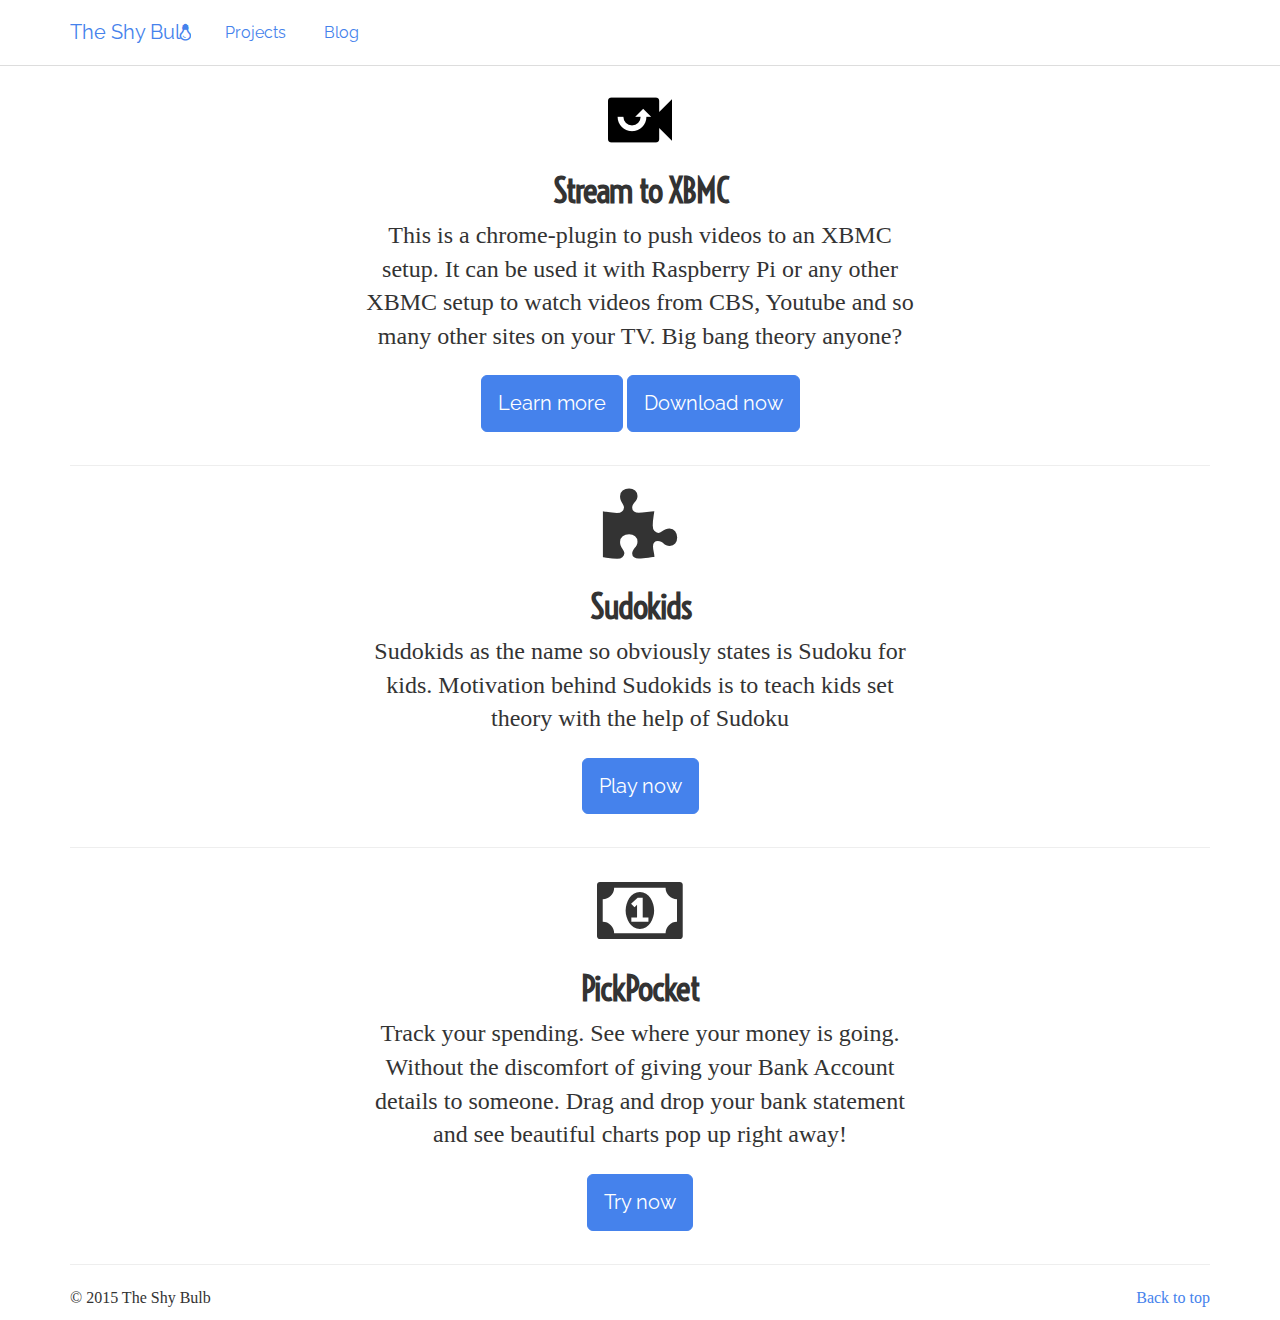
<file: index.html>
<!DOCTYPE html>
<html lang="en">
  <head>
    <meta charset="utf-8">
    <meta http-equiv="X-UA-Compatible" content="IE=edge">
    <meta name="viewport" content="width=device-width, initial-scale=1">
    <meta name="description" content="">
    <meta name="author" content="">
    <link rel="icon" href="../../favicon.ico">

    <title>The Shy Bulb</title>

    <!-- Bootstrap core CSS -->
    <link href="dist/css/bootstrap.min.css" rel="stylesheet">
    <link rel="stylesheet" href="http://maxcdn.bootstrapcdn.com/font-awesome/4.3.0/css/font-awesome.min.css">
    <link href='http://fonts.googleapis.com/css?family=Voltaire' rel='stylesheet' type='text/css'>
    <link href='http://fonts.googleapis.com/css?family=Lora:700,400italic' rel='stylesheet' type='text/css'>

    <!-- HTML5 shim and Respond.js for IE8 support of HTML5 elements and media queries -->
    <!--[if lt IE 9]>
      <script src="https://oss.maxcdn.com/html5shiv/3.7.2/html5shiv.min.js"></script>
      <script src="https://oss.maxcdn.com/respond/1.4.2/respond.min.js"></script>
    <![endif]-->

    <!-- Custom styles for this template -->
    <link href="style/styleextend.css" rel="stylesheet">
  </head>
<!-- NAVBAR
================================================== -->
  <body>
    <nav class="navbar navbar-default navbar-static-top">
      <div class="container">
        <div class="navbar-header">
          <button type="button" class="navbar-toggle collapsed" data-toggle="collapse" data-target="#bs-example-navbar-collapse-1">
            <span class="sr-only">Toggle navigation</span>
            <span class="icon-bar"></span>
            <span class="icon-bar"></span>
            <span class="icon-bar"></span>
          </button>
          <div class="navbar-brand"><a href="index.html">The Shy Bul<i class="fa fa-lightbulb-o fa-rotate-180" style="color:#4582ec"></i></a></div>
        </div>
        <div class="collapse navbar-collapse" id="bs-example-navbar-collapse-1">
        <ul class="nav navbar-nav">
            <li><a href="index.html">Projects</a></li>
            <li><a href="blog.html">Blog</a></li>
        </ul>
        </div>
      </div>
    </nav>

    <div class="container">
      <div class="row">
        <div class="col-md-3 hidden-xs hidden-sm"></div>
        <div class="col-md-6 text-center">
          <img src="assets/switch28.png" class="hidden-xs"></img><h2 class="featurette-heading">Stream to XBMC</h2>
          <p class="lead">This is a chrome-plugin to push videos to an XBMC setup. It can be used it with Raspberry Pi or any other XBMC setup to watch videos from CBS, Youtube and so many other sites on your TV. Big bang theory anyone?</p>
          <p>
            <a class="btn btn-lg btn-primary" href="streamtoxbmc.html" role="button">Learn more</a>
            <a class="btn btn-lg btn-primary" href="https://chrome.google.com/webstore/detail/stream-to-xbmc/acjnpiepgaicjaeiphocgkekciflonfi" role="button">Download now</a></p>
        </div>
        <div class="col-md-3"></div>
      </div>

      <hr>

      <div class="row">
        <div class="col-md-3"></div>
        <div class="col-md-6 text-center">
          <i class="fa fa-puzzle-piece fa-5x hidden-xs"></i><h2 class="featurette-heading">Sudokids</h2>
          <p class="lead">Sudokids as the name so obviously states is Sudoku for kids. Motivation behind Sudokids is to teach kids set theory with the help of Sudoku</p>
          <p><a class="btn btn-lg btn-primary" href="http://mahadevansrinivasan.github.io/sudokids/" role="button">Play now</a></p>
        </div>
        <div class="col-md-3"></div>
      </div>

      <hr>

      <div class="row">
        <div class="col-md-3"></div>
        <div class="col-md-6 text-center">
          <i class="fa fa-money fa-5x hidden-xs"></i><h2 class="featurette-heading">PickPocket</h2>
          <p class="lead">Track your spending. See where your money is going. Without the discomfort of giving your Bank Account details to someone. Drag and drop your bank statement and see beautiful charts pop up right away!</p>
          <p><a class="btn btn-lg btn-primary" href="pickpocket.html" role="button">Try now</a></p>
        </div>
        <div class="col-md-3"></div>
      </div>

      <hr>



      <!-- FOOTER -->
      <footer>
        <p class="pull-right"><a href="#">Back to top</a></p>
        <p>&copy; 2015 The Shy Bulb</p>
      </footer>

    </div><!-- /.container -->


    <!-- Bootstrap core JavaScript
    ================================================== -->
    <!-- Placed at the end of the document so the pages load faster -->
    <script src="https://ajax.googleapis.com/ajax/libs/jquery/1.11.1/jquery.min.js"></script>
    <script src="dist/js/bootstrap.min.js"></script>
    <script>
  (function(i,s,o,g,r,a,m){i['GoogleAnalyticsObject']=r;i[r]=i[r]||function(){
  (i[r].q=i[r].q||[]).push(arguments)},i[r].l=1*new Date();a=s.createElement(o),
  m=s.getElementsByTagName(o)[0];a.async=1;a.src=g;m.parentNode.insertBefore(a,m)
  })(window,document,'script','//www.google-analytics.com/analytics.js','ga');

  ga('create', 'UA-61562983-1', 'auto');
  ga('send', 'pageview');

</script>
  </body>
</html>
</file>
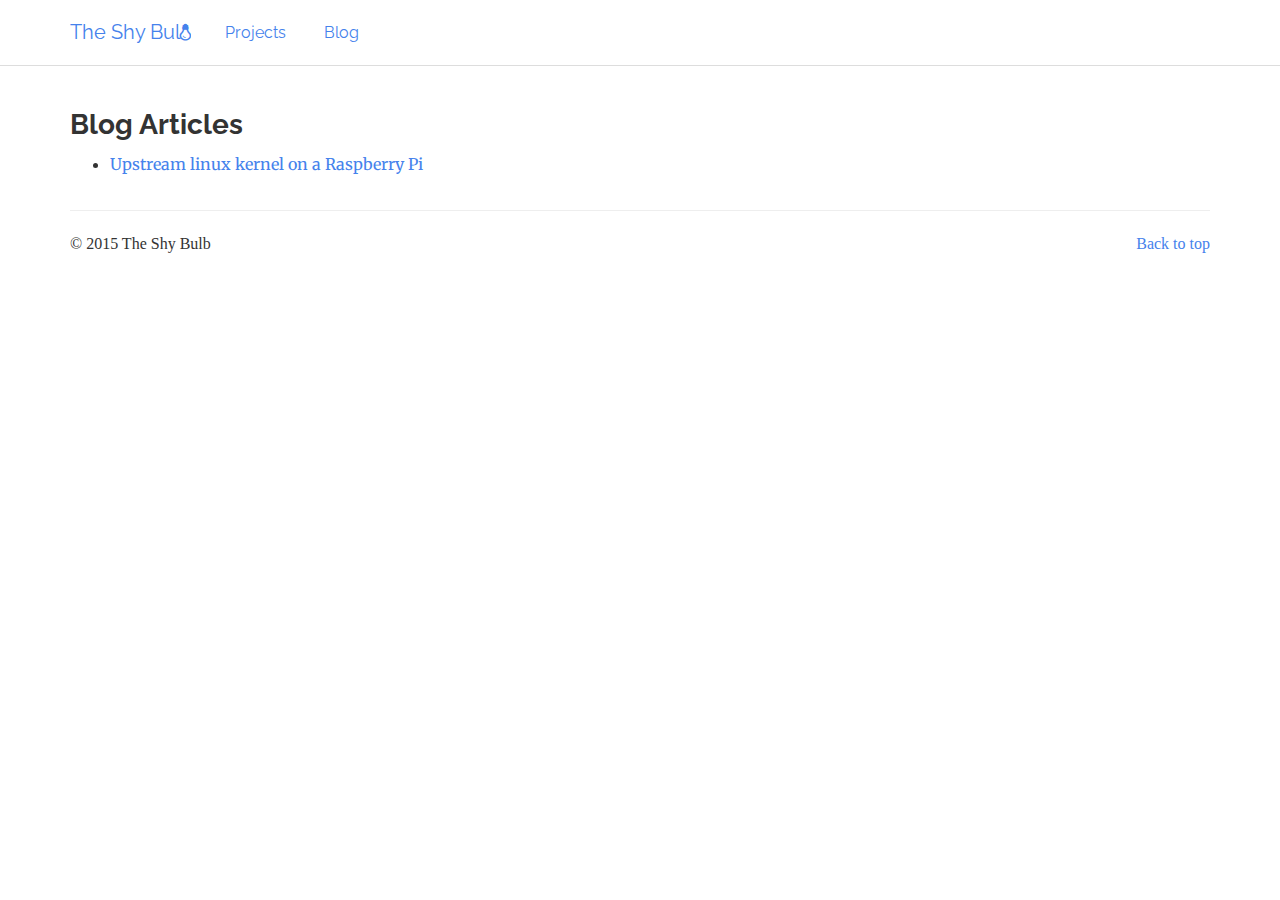
<file: blog.html>
<!DOCTYPE html>
<html lang="en">
  <head>
    <meta charset="utf-8">
    <meta http-equiv="X-UA-Compatible" content="IE=edge">
    <meta name="viewport" content="width=device-width, initial-scale=1">
    <meta name="description" content="">
    <meta name="author" content="">
    <link rel="icon" href="../../favicon.ico">

    <title>The Shy Bulb</title>

    <!-- Bootstrap core CSS -->
    <link href="dist/css/bootstrap.min.css" rel="stylesheet">
    <link rel="stylesheet" href="http://maxcdn.bootstrapcdn.com/font-awesome/4.3.0/css/font-awesome.min.css">
    <link href='http://fonts.googleapis.com/css?family=Voltaire' rel='stylesheet' type='text/css'>
    <link href='http://fonts.googleapis.com/css?family=Lora:400,400italic' rel='stylesheet' type='text/css'>
    <link href='http://fonts.googleapis.com/css?family=Merriweather:400' rel='stylesheet' type='text/css'>

    <!-- HTML5 shim and Respond.js for IE8 support of HTML5 elements and media queries -->
    <!--[if lt IE 9]>
      <script src="https://oss.maxcdn.com/html5shiv/3.7.2/html5shiv.min.js"></script>
      <script src="https://oss.maxcdn.com/respond/1.4.2/respond.min.js"></script>
    <![endif]-->

    <!-- Custom styles for this template -->
    <link href="style/styleextend.css" rel="stylesheet">
  </head>
<!-- NAVBAR
================================================== -->
  <body>
    <nav class="navbar navbar-default navbar-static-top">
      <div class="container">
        <div class="navbar-header">
          <button type="button" class="navbar-toggle collapsed" data-toggle="collapse" data-target="#bs-example-navbar-collapse-1">
            <span class="sr-only">Toggle navigation</span>
            <span class="icon-bar"></span>
            <span class="icon-bar"></span>
            <span class="icon-bar"></span>
          </button>
          <div class="navbar-brand"><a href="index.html">The Shy Bul<i class="fa fa-lightbulb-o fa-rotate-180" style="color:#4582ec"></i></a></div>
        </div>
        <div class="collapse navbar-collapse" id="bs-example-navbar-collapse-1">
        <ul class="nav navbar-nav">
            <li><a href="index.html">Projects</a></li>
            <li><a href="blog.html">Blog</a></li>
        </ul>
        </div>
      </div>
    </nav>

    <div class="container">
      <div class="row">
      <div class="col-md-5">
        <h3>Blog Articles</h3>
      </div>
    </div>
      <div class="row">
      <div class="col-md-9">
        <div class="text">
          <ul>
            <li><a href="blog/upstream-kernel-raspberry-pi.html">Upstream linux kernel on a Raspberry Pi</a></li>
          </ul>
        </div>
    </div>
  </div>
      <hr>



      <!-- FOOTER -->
      <footer>
        <p class="pull-right"><a href="#">Back to top</a></p>
        <p>&copy; 2015 The Shy Bulb</p>
      </footer>

    </div><!-- /.container -->


    <!-- Bootstrap core JavaScript
    ================================================== -->
    <!-- Placed at the end of the document so the pages load faster -->
    <script src="https://ajax.googleapis.com/ajax/libs/jquery/1.11.1/jquery.min.js"></script>
    <script src="dist/js/bootstrap.min.js"></script>
    <script>
  (function(i,s,o,g,r,a,m){i['GoogleAnalyticsObject']=r;i[r]=i[r]||function(){
  (i[r].q=i[r].q||[]).push(arguments)},i[r].l=1*new Date();a=s.createElement(o),
  m=s.getElementsByTagName(o)[0];a.async=1;a.src=g;m.parentNode.insertBefore(a,m)
  })(window,document,'script','//www.google-analytics.com/analytics.js','ga');

  ga('create', 'UA-61562983-1', 'auto');
  ga('send', 'pageview');

</script>
  </body>
</html>
</file>
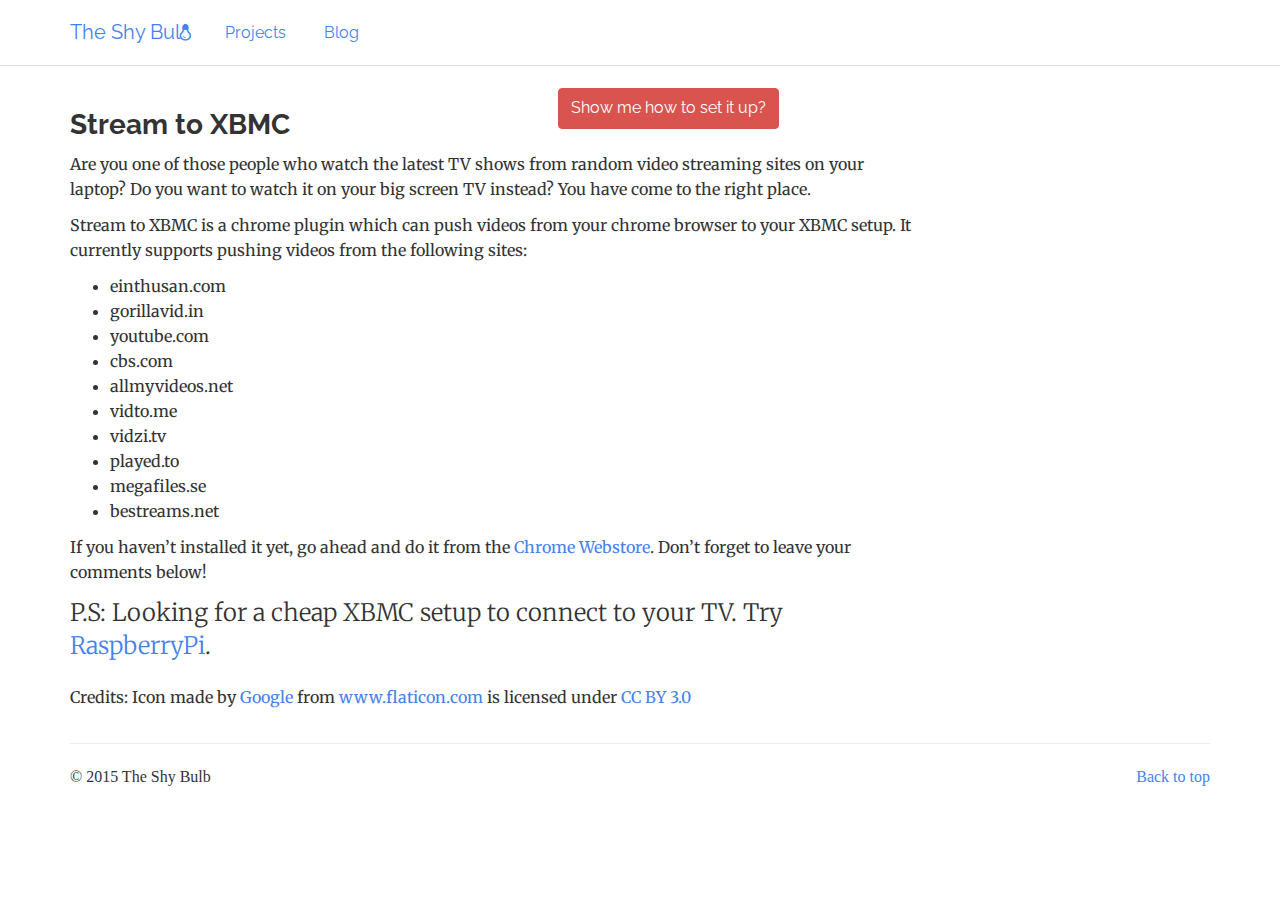
<file: streamtoxbmc.html>
<!DOCTYPE html>
<html lang="en">
  <head>
    <meta charset="utf-8">
    <meta http-equiv="X-UA-Compatible" content="IE=edge">
    <meta name="viewport" content="width=device-width, initial-scale=1">
    <meta name="description" content="">
    <meta name="author" content="">
    <link rel="icon" href="../../favicon.ico">

    <title>The Shy Bulb</title>

    <!-- Bootstrap core CSS -->
    <link href="dist/css/bootstrap.min.css" rel="stylesheet">
    <link rel="stylesheet" href="http://maxcdn.bootstrapcdn.com/font-awesome/4.3.0/css/font-awesome.min.css">
    <link href='http://fonts.googleapis.com/css?family=Voltaire' rel='stylesheet' type='text/css'>
    <link href='http://fonts.googleapis.com/css?family=Lora:400,400italic' rel='stylesheet' type='text/css'>
    <link href='http://fonts.googleapis.com/css?family=Merriweather:400' rel='stylesheet' type='text/css'>

    <!-- HTML5 shim and Respond.js for IE8 support of HTML5 elements and media queries -->
    <!--[if lt IE 9]>
      <script src="https://oss.maxcdn.com/html5shiv/3.7.2/html5shiv.min.js"></script>
      <script src="https://oss.maxcdn.com/respond/1.4.2/respond.min.js"></script>
    <![endif]-->

    <!-- Custom styles for this template -->
    <link href="style/styleextend.css" rel="stylesheet">
  </head>
<!-- NAVBAR
================================================== -->
  <body>
    <nav class="navbar navbar-default navbar-static-top">
      <div class="container">
        <div class="navbar-header">
          <button type="button" class="navbar-toggle collapsed" data-toggle="collapse" data-target="#bs-example-navbar-collapse-1">
            <span class="sr-only">Toggle navigation</span>
            <span class="icon-bar"></span>
            <span class="icon-bar"></span>
            <span class="icon-bar"></span>
          </button>
          <div class="navbar-brand"><a href="index.html">The Shy Bul<i class="fa fa-lightbulb-o fa-rotate-180" style="color:#4582ec"></i></a></div>
        </div>
        <div class="collapse navbar-collapse" id="bs-example-navbar-collapse-1">
        <ul class="nav navbar-nav">
            <li><a href="index.html">Projects</a></li>
            <li><a href="blog.html">Blog</a></li>
        </ul>
        </div>
      </div>
    </nav>

    <div class="container">
      <div class="row">
      <div class="col-md-5">
        <h3>Stream to XBMC</h3>
      </div>
      <div class="col-md-4">
        <a class="btn btn-danger" href="streamtoxbmcfaq.html" role="button">Show me how to set it up?</a>
      </div>
    </div>
      <div class="row">
      <div class="col-md-9">
        <div class="text">
        <p>Are you one of those people who watch the latest TV shows from random video streaming sites on your laptop? Do you want to watch it on your big screen TV instead? You have come to the right place.</p>
          <p>Stream to XBMC is a chrome plugin which can push videos from your chrome browser to your XBMC setup. It currently supports pushing videos from the following sites:</p>
          <ul>
            <li>einthusan.com</li>
            <li>gorillavid.in</li>
            <li>youtube.com</li>
            <li>cbs.com</li>
            <li>allmyvideos.net</li>
            <li>vidto.me</li>
            <li>vidzi.tv</li>
            <li>played.to</li>
            <li>megafiles.se</li>
            <li>bestreams.net</li>
          </ul>
          <p>If you haven&rsquo;t installed it yet, go ahead and do it from the <a href="https://chrome.google.com/webstore/detail/stream-to-xbmc/acjnpiepgaicjaeiphocgkekciflonfi">Chrome Webstore</a>. Don&rsquo;t forget to leave your comments below!<br></p>

          <p class="lead">P.S: Looking for a cheap XBMC setup to connect to your TV. Try <a href="http://www.raspberrypi.org/">RaspberryPi</a>.<br></p>
          <p>Credits: Icon made by <a href="http://www.google.com">Google</a> from <a href="http://www.flaticon.com">www.flaticon.com</a> is licensed under <a href="http://creativecommons.org/licenses/by/3.0/">CC BY 3.0</a><br></p>
        </div>
    </div>
  </div>
      <hr>



      <!-- FOOTER -->
      <footer>
        <p class="pull-right"><a href="#">Back to top</a></p>
        <p>&copy; 2015 The Shy Bulb</p>
      </footer>

    </div><!-- /.container -->


    <!-- Bootstrap core JavaScript
    ================================================== -->
    <!-- Placed at the end of the document so the pages load faster -->
    <script src="https://ajax.googleapis.com/ajax/libs/jquery/1.11.1/jquery.min.js"></script>
    <script src="dist/js/bootstrap.min.js"></script>
    <script>
  (function(i,s,o,g,r,a,m){i['GoogleAnalyticsObject']=r;i[r]=i[r]||function(){
  (i[r].q=i[r].q||[]).push(arguments)},i[r].l=1*new Date();a=s.createElement(o),
  m=s.getElementsByTagName(o)[0];a.async=1;a.src=g;m.parentNode.insertBefore(a,m)
  })(window,document,'script','//www.google-analytics.com/analytics.js','ga');

  ga('create', 'UA-61562983-1', 'auto');
  ga('send', 'pageview');

</script>
  </body>
</html>
</file>
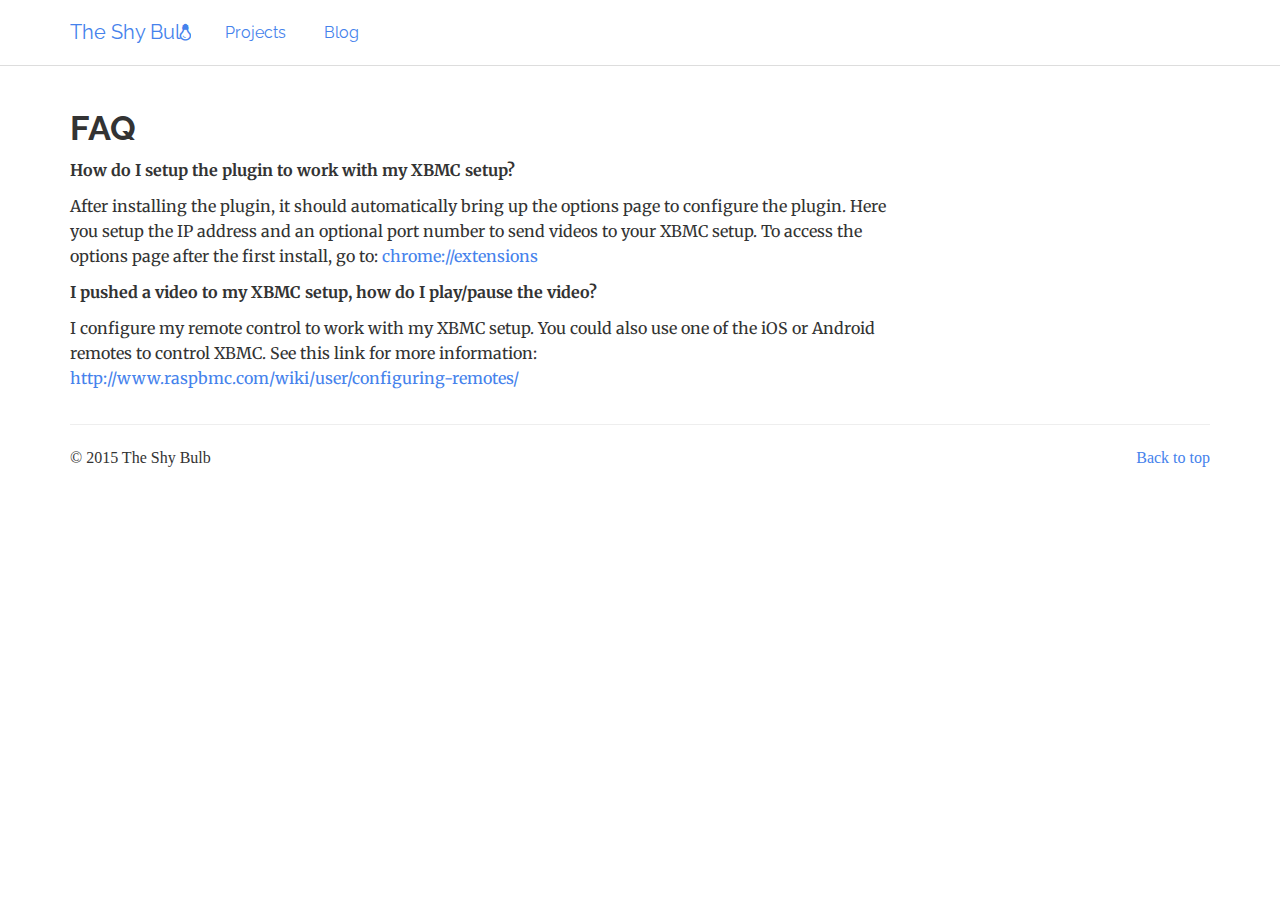
<file: streamtoxbmcfaq.html>
<!DOCTYPE html>
<html lang="en">
  <head>
    <meta charset="utf-8">
    <meta http-equiv="X-UA-Compatible" content="IE=edge">
    <meta name="viewport" content="width=device-width, initial-scale=1">
    <meta name="description" content="">
    <meta name="author" content="">
    <link rel="icon" href="../../favicon.ico">

    <title>The Shy Bulb</title>

    <!-- Bootstrap core CSS -->
    <link href="dist/css/bootstrap.min.css" rel="stylesheet">
    <link rel="stylesheet" href="http://maxcdn.bootstrapcdn.com/font-awesome/4.3.0/css/font-awesome.min.css">
    <link href='http://fonts.googleapis.com/css?family=Voltaire' rel='stylesheet' type='text/css'>
    <link href='http://fonts.googleapis.com/css?family=Lora:400,400italic' rel='stylesheet' type='text/css'>
    <link href='http://fonts.googleapis.com/css?family=Merriweather:400,700' rel='stylesheet' type='text/css'>

    <!-- HTML5 shim and Respond.js for IE8 support of HTML5 elements and media queries -->
    <!--[if lt IE 9]>
      <script src="https://oss.maxcdn.com/html5shiv/3.7.2/html5shiv.min.js"></script>
      <script src="https://oss.maxcdn.com/respond/1.4.2/respond.min.js"></script>
    <![endif]-->

    <!-- Custom styles for this template -->
    <link href="style/styleextend.css" rel="stylesheet">
  </head>
<!-- NAVBAR
================================================== -->
  <body>
    <nav class="navbar navbar-default navbar-static-top">
      <div class="container">
        <div class="navbar-header">
          <button type="button" class="navbar-toggle collapsed" data-toggle="collapse" data-target="#bs-example-navbar-collapse-1">
            <span class="sr-only">Toggle navigation</span>
            <span class="icon-bar"></span>
            <span class="icon-bar"></span>
            <span class="icon-bar"></span>
          </button>
          <div class="navbar-brand"><a href="index.html">The Shy Bul<i class="fa fa-lightbulb-o fa-rotate-180" style="color:#4582ec"></i></a></div>
        </div>
        <div class="collapse navbar-collapse" id="bs-example-navbar-collapse-1">
        <ul class="nav navbar-nav">
            <li><a href="index.html">Projects</a></li>
            <li><a href="blog.html">Blog</a></li>
        </ul>
        </div>
      </div>
    </nav>

    <div class="container">
      <div class="row">
      <div class="col-md-5">
        <h2>FAQ</h2>
      </div>
    </div>
      <div class="row">
      <div class="col-md-9">
        <p class="question">How do I setup the plugin to work with my XBMC setup?</p>
        <div class="text">
          <p>After installing the plugin, it should automatically bring up the options page to configure the plugin. Here you setup the IP address and an optional port number to send videos to your XBMC setup. To access the options page after the first install, go to:
          <a href="chrome://extensions">chrome://extensions</a></p>
        </div>

        <p class="question">I pushed a video to my XBMC setup, how do I play/pause the video?</p>
        <p class="text">
          I configure my remote control to work with my XBMC setup. You could also use one of the iOS or Android remotes to control XBMC. See this link for more information: <a href="http://www.raspbmc.com/wiki/user/configuring-remotes/">http://www.raspbmc.com/wiki/user/configuring-remotes/</a>
        </p>
        </div>
    </div>
      <hr>



      <!-- FOOTER -->
      <footer>
        <p class="pull-right"><a href="#">Back to top</a></p>
        <p>&copy; 2015 The Shy Bulb</p>
      </footer>

    </div><!-- /.container -->


    <!-- Bootstrap core JavaScript
    ================================================== -->
    <!-- Placed at the end of the document so the pages load faster -->
    <script src="https://ajax.googleapis.com/ajax/libs/jquery/1.11.1/jquery.min.js"></script>
    <script src="dist/js/bootstrap.min.js"></script>
    <script>
  (function(i,s,o,g,r,a,m){i['GoogleAnalyticsObject']=r;i[r]=i[r]||function(){
  (i[r].q=i[r].q||[]).push(arguments)},i[r].l=1*new Date();a=s.createElement(o),
  m=s.getElementsByTagName(o)[0];a.async=1;a.src=g;m.parentNode.insertBefore(a,m)
  })(window,document,'script','//www.google-analytics.com/analytics.js','ga');

  ga('create', 'UA-61562983-1', 'auto');
  ga('send', 'pageview');

</script>
  </body>
</html>
</file>
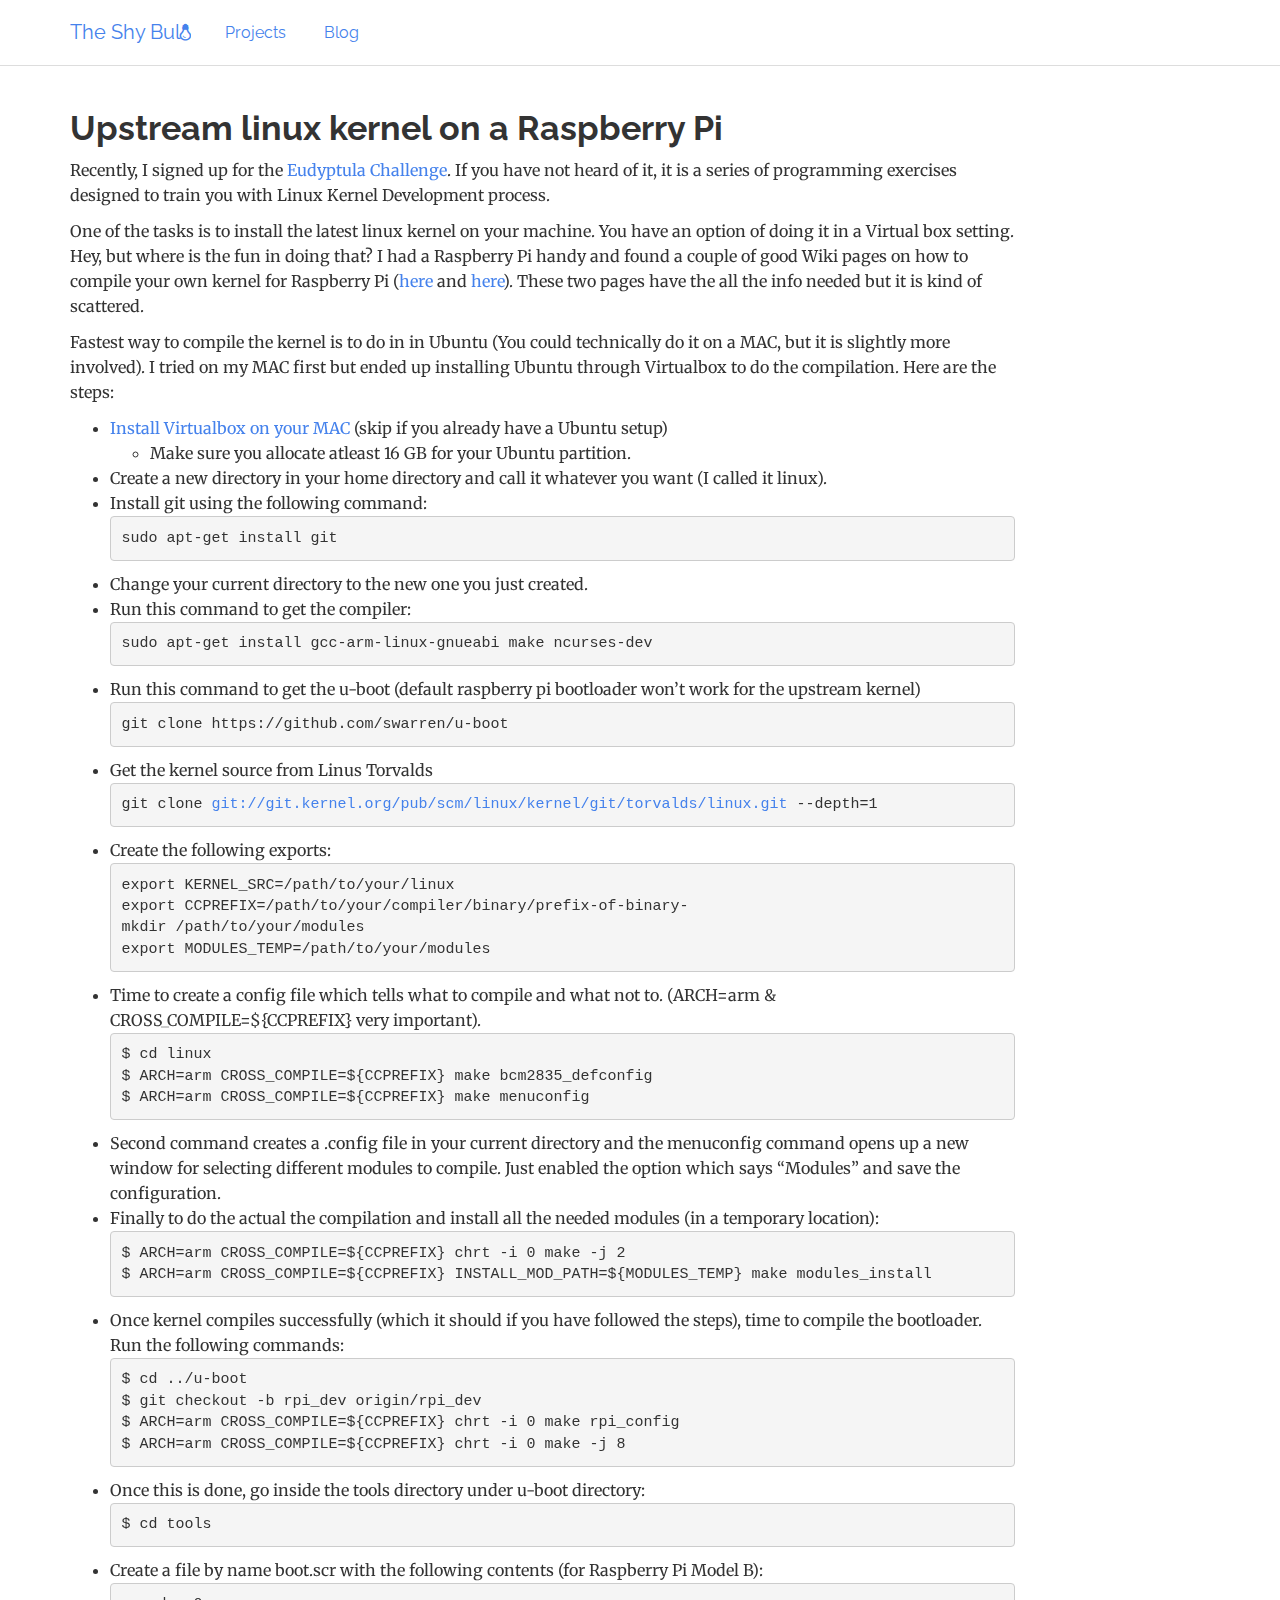
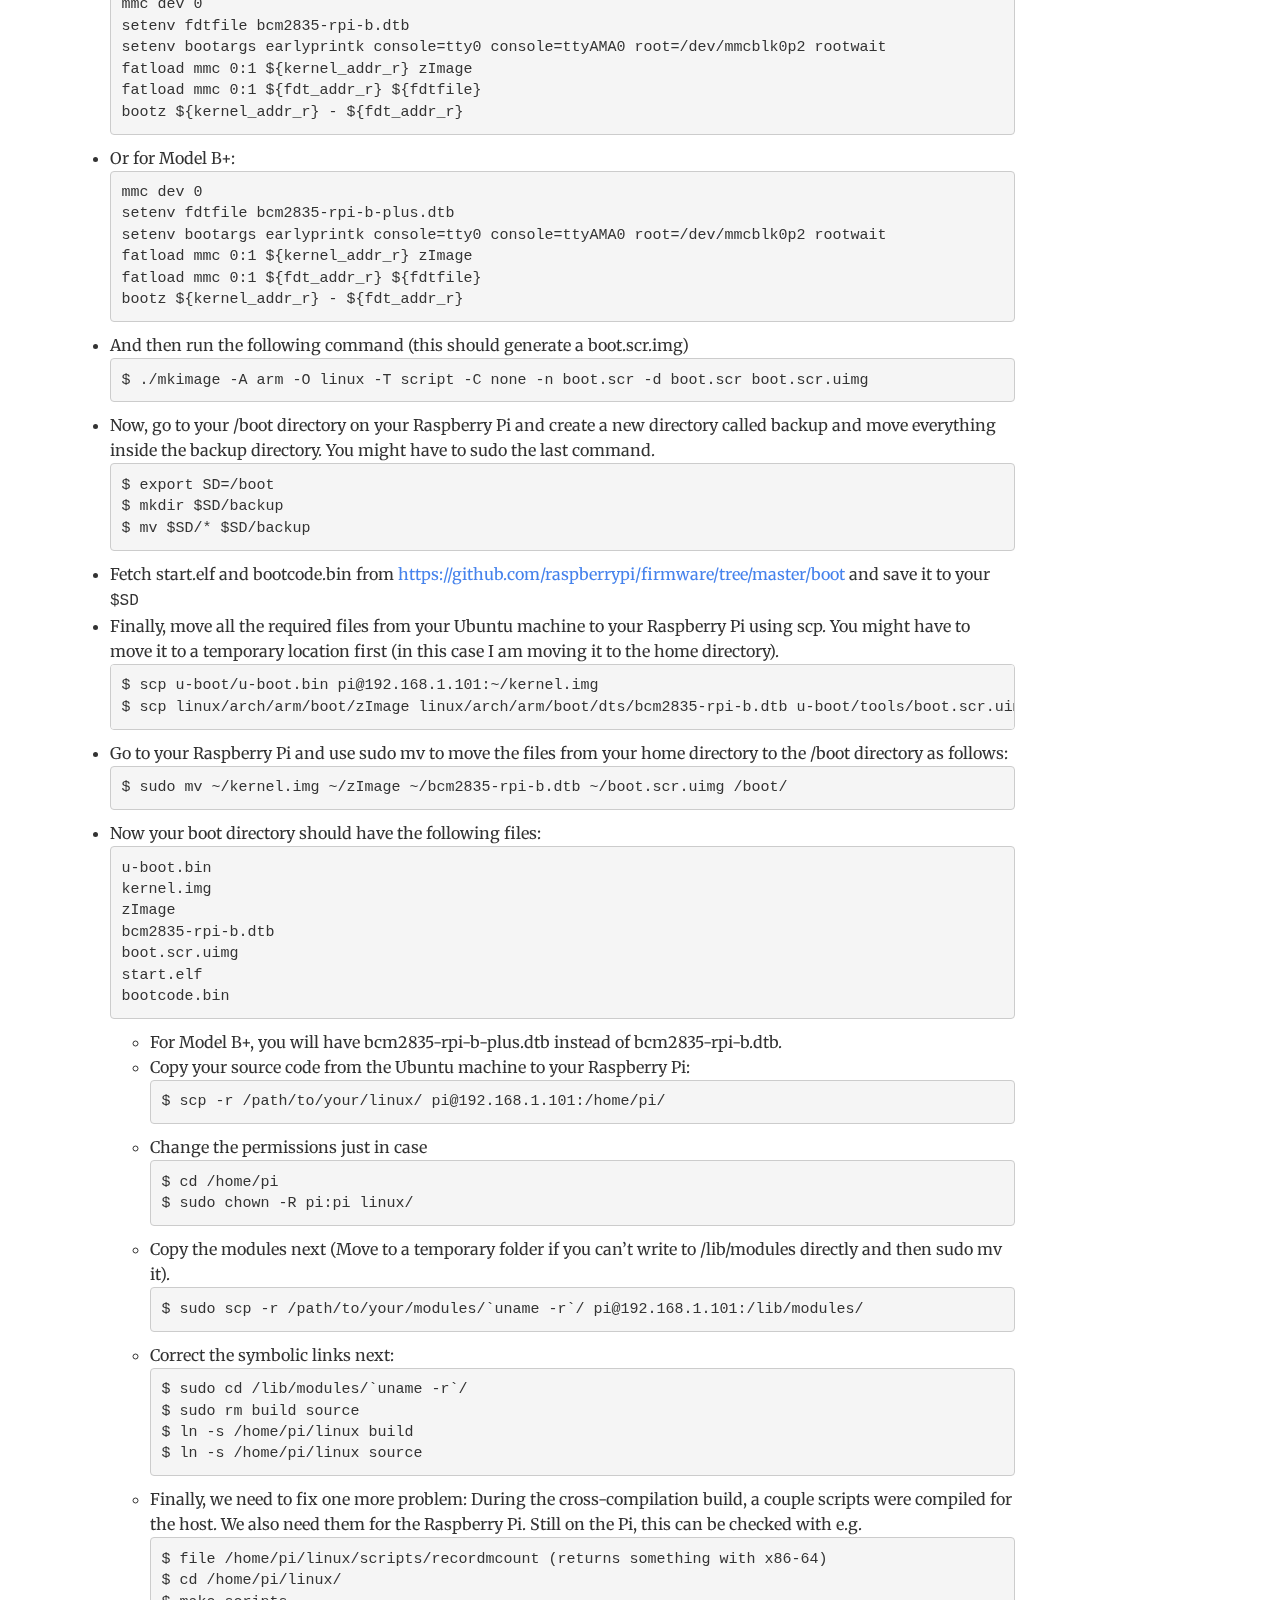
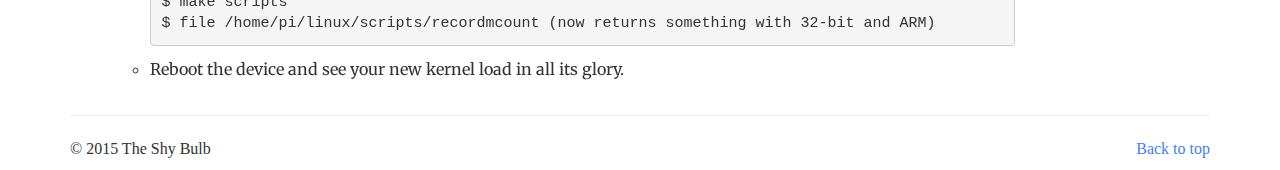
<file: blog/upstream-kernel-raspberry-pi.html>
<!DOCTYPE html>
<html lang="en">
  <head>
    <meta charset="utf-8">
    <meta http-equiv="X-UA-Compatible" content="IE=edge">
    <meta name="viewport" content="width=device-width, initial-scale=1">
    <meta name="description" content="">
    <meta name="author" content="">
    <link rel="icon" href="../../favicon.ico">

    <title>Upstream linux kernel on a Raspberry Pi</title>

    <!-- Bootstrap core CSS -->
    <link href="../dist/css/bootstrap.min.css" rel="stylesheet">
    <link rel="stylesheet" href="http://maxcdn.bootstrapcdn.com/font-awesome/4.3.0/css/font-awesome.min.css">
    <link href='http://fonts.googleapis.com/css?family=Merriweather:400' rel='stylesheet' type='text/css'>

    <!-- HTML5 shim and Respond.js for IE8 support of HTML5 elements and media queries -->
    <!--[if lt IE 9]>
      <script src="https://oss.maxcdn.com/html5shiv/3.7.2/html5shiv.min.js"></script>
      <script src="https://oss.maxcdn.com/respond/1.4.2/respond.min.js"></script>
    <![endif]-->

    <!-- Custom styles for this template -->
    <link href="../style/styleextend.css" rel="stylesheet">
  </head>
<!-- NAVBAR
================================================== -->
  <body>
    <nav class="navbar navbar-default navbar-static-top">
      <div class="container">
        <div class="navbar-header">
          <button type="button" class="navbar-toggle collapsed" data-toggle="collapse" data-target="#bs-example-navbar-collapse-1">
            <span class="sr-only">Toggle navigation</span>
            <span class="icon-bar"></span>
            <span class="icon-bar"></span>
            <span class="icon-bar"></span>
          </button>
          <div class="navbar-brand"><a href="index.html">The Shy Bul<i class="fa fa-lightbulb-o fa-rotate-180" style="color:#4582ec"></i></a></div>
        </div>
        <div class="collapse navbar-collapse" id="bs-example-navbar-collapse-1">
        <ul class="nav navbar-nav">
            <li><a href="../index.html">Projects</a></li>
            <li><a href="../blog.html">Blog</a></li>
        </ul>
        </div>
      </div>
    </nav>

    <div class="container">
      <div class="row">
      <div class="col-md-10">
        <h2>Upstream linux kernel on a Raspberry Pi</h2>
      </div>
    </div>
      <div class="row">
      <div class="col-md-10">
        <div class="text">
          <p>Recently, I signed up for the <a href="http://eudyptula-challenge.org/">Eudyptula Challenge</a>. If you have not heard of it, it is a series of programming exercises designed to train you with Linux Kernel Development process.</p>
<p>One of the tasks is to install the latest linux kernel on your machine. You have an option of doing it in a Virtual box setting. Hey, but where is the fun in doing that? I had a Raspberry Pi handy and found a couple of good Wiki pages on how to compile your own kernel for Raspberry Pi (<a href="http://elinux.org/RPi_Upstream_Kernel_Compilation">here</a> and <a href="http://elinux.org/RPi_Kernel_Compilation">here</a>). These two pages have the all the info needed but it is kind of scattered.</p>
<p>Fastest way to compile the kernel is to do in in Ubuntu (You could technically do it on a MAC, but it is slightly more involved). I tried on my MAC first but ended up installing Ubuntu through Virtualbox to do the compilation. Here are the steps:</p>
<ul>
<li><a href="http://www.simplehelp.net/2015/06/09/how-to-install-ubuntu-on-your-mac/">Install Virtualbox on your MAC</a> (skip if you already have a Ubuntu setup)
<ul>
<li>Make sure you allocate atleast 16 GB for your Ubuntu partition.</li>
</ul>
</li>
<li>Create a new directory in your home directory and call it whatever you want (I called it linux).</li>
<li>Install git using the following command:
<pre>sudo apt-get install git</pre>
</li>
<li>Change your current directory to the new  one you just created.</li>
<li>Run this command to get the compiler:
<pre>sudo apt-get install gcc-arm-linux-gnueabi make ncurses-dev</pre>
</li>
<li>Run this command to get the u-boot (default raspberry pi bootloader won&#8217;t work for the upstream kernel)
<pre>git clone https://github.com/swarren/u-boot</pre>
</li>
<li>Get the kernel source from Linus Torvalds
<pre>git clone <a class="external free" href="git://git.kernel.org/pub/scm/linux/kernel/git/torvalds/linux.git" rel="nofollow">git://git.kernel.org/pub/scm/linux/kernel/git/torvalds/linux.git</a> --depth=1</pre>
</li>
<li>Create the following exports:
<pre>export KERNEL_SRC=/path/to/your/linux
export CCPREFIX=/path/to/your/compiler/binary/prefix-of-binary-
mkdir /path/to/your/modules
export MODULES_TEMP=/path/to/your/modules</pre>
</li>
<li>Time to create a config file which tells what to compile and what not to.  (ARCH=arm &amp; CROSS_COMPILE=${CCPREFIX} very important).
<pre>$ cd linux
$ ARCH=arm CROSS_COMPILE=${CCPREFIX} make bcm2835_defconfig
$ ARCH=arm CROSS_COMPILE=${CCPREFIX} make menuconfig</pre>
</li>
<li>Second command creates a .config file in your current directory and the menuconfig command opens up a new window for selecting different modules to compile. Just enabled the option which says &#8220;Modules&#8221; and save the configuration.</li>
<li>Finally to do the actual the compilation and install all the needed modules (in a temporary location):
<pre>$ ARCH=arm CROSS_COMPILE=${CCPREFIX} chrt -i 0 make -j 2
$ ARCH=arm CROSS_COMPILE=${CCPREFIX} INSTALL_MOD_PATH=${MODULES_TEMP} make modules_install</pre>
</li>
<li>Once kernel compiles successfully (which it should if you have followed the steps), time to compile the bootloader. Run the following commands:
<pre>$ cd ../u-boot
$ git checkout -b rpi_dev origin/rpi_dev
$ ARCH=arm CROSS_COMPILE=${CCPREFIX} chrt -i 0 make rpi_config
$ ARCH=arm CROSS_COMPILE=${CCPREFIX} chrt -i 0 make -j 8</pre>
</li>
<li>Once this is done, go inside the tools directory under u-boot directory:
<pre>$ cd tools</pre>
</li>
<li>Create a file by name boot.scr with the following contents (for Raspberry Pi Model B):
<pre>mmc dev 0
setenv fdtfile bcm2835-rpi-b.dtb
setenv bootargs earlyprintk console=tty0 console=ttyAMA0 root=/dev/mmcblk0p2 rootwait
fatload mmc 0:1 ${kernel_addr_r} zImage
fatload mmc 0:1 ${fdt_addr_r} ${fdtfile}
bootz ${kernel_addr_r} - ${fdt_addr_r}</pre>
</li>
<li>Or for Model B+:
<pre>mmc dev 0
setenv fdtfile bcm2835-rpi-b-plus.dtb
setenv bootargs earlyprintk console=tty0 console=ttyAMA0 root=/dev/mmcblk0p2 rootwait
fatload mmc 0:1 ${kernel_addr_r} zImage
fatload mmc 0:1 ${fdt_addr_r} ${fdtfile}
bootz ${kernel_addr_r} - ${fdt_addr_r}</pre>
</li>
<li>And then run the following command (this should generate a boot.scr.img)
<pre>$ ./mkimage -A arm -O linux -T script -C none -n boot.scr -d boot.scr boot.scr.uimg</pre>
</li>
<li>Now, go to your /boot directory on your Raspberry Pi and create a new directory called backup and move everything inside the backup directory. You might have to sudo the last command.
<pre>$ export SD=/boot
$ mkdir $SD/backup
$ mv $SD/* $SD/backup</pre>
</li>
<li>Fetch start.elf and bootcode.bin from <a class="external free" href="https://github.com/raspberrypi/firmware/tree/master/boot" rel="nofollow">https://github.com/raspberrypi/firmware/tree/master/boot</a> and save it to your <tt>$SD</tt></li>
<li>Finally, move all the required files from your Ubuntu machine to your Raspberry Pi using scp. You might have to move it to a temporary location first (in this case I am moving it to the home directory).
<pre>$ scp u-boot/u-boot.bin pi@192.168.1.101:~/kernel.img
$ scp linux/arch/arm/boot/zImage linux/arch/arm/boot/dts/bcm2835-rpi-b.dtb u-boot/tools/boot.scr.uimg pi@192.168.1.101:~/</pre>
</li>
<li>Go to your Raspberry Pi and use sudo mv to move the files from your home directory to the /boot directory as follows:
<pre>$ sudo mv ~/kernel.img ~/zImage ~/bcm2835-rpi-b.dtb ~/boot.scr.uimg /boot/</pre>
</li>
<li>Now your boot directory should have the following files:
<pre>u-boot.bin
kernel.img
zImage 
bcm2835-rpi-b.dtb 
boot.scr.uimg
start.elf
bootcode.bin</pre>
<ul>
<li>For Model B+, you will have bcm2835-rpi-b-plus.dtb instead of bcm2835-rpi-b.dtb.</li>
<li>Copy your source code from the Ubuntu machine to your Raspberry Pi:
<pre>$ scp -r /path/to/your/linux/ pi@192.168.1.101:/home/pi/</pre>
</li>
<li>Change the permissions just in case
<pre>$ cd /home/pi
$ sudo chown -R pi:pi linux/</pre>
</li>
<li>Copy the modules next (Move to a temporary folder if you can&#8217;t write to /lib/modules directly and then sudo mv it).
<pre>$ sudo scp -r /path/to/your/modules/`uname -r`/ pi@192.168.1.101:/lib/modules/</pre>
</li>
<li>Correct the symbolic links next:
<pre>$ sudo cd /lib/modules/`uname -r`/
$ sudo rm build source
$ ln -s /home/pi/linux build
$ ln -s /home/pi/linux source</pre>
</li>
<li>Finally, we need to fix one more problem: During the cross-compilation build, a couple scripts were compiled for the host. We also need them for the Raspberry Pi. Still on the Pi, this can be checked with e.g.
<pre>$ file /home/pi/linux/scripts/recordmcount (returns something with x86-64)
$ cd /home/pi/linux/
$ make scripts
$ file /home/pi/linux/scripts/recordmcount (now returns something with 32-bit and ARM)</pre>
</li>
<li>Reboot the device and see your new kernel load in all its glory.</li>
</ul>
</li>
</ul>
        </div>
    </div>
  </div>
      <hr>



      <!-- FOOTER -->
      <footer>
        <p class="pull-right"><a href="#">Back to top</a></p>
        <p>&copy; 2015 The Shy Bulb</p>
      </footer>

    </div><!-- /.container -->


    <!-- Bootstrap core JavaScript
    ================================================== -->
    <!-- Placed at the end of the document so the pages load faster -->
    <script src="https://ajax.googleapis.com/ajax/libs/jquery/1.11.1/jquery.min.js"></script>
    <script src="../dist/js/bootstrap.min.js"></script>
    <script>
  (function(i,s,o,g,r,a,m){i['GoogleAnalyticsObject']=r;i[r]=i[r]||function(){
  (i[r].q=i[r].q||[]).push(arguments)},i[r].l=1*new Date();a=s.createElement(o),
  m=s.getElementsByTagName(o)[0];a.async=1;a.src=g;m.parentNode.insertBefore(a,m)
  })(window,document,'script','//www.google-analytics.com/analytics.js','ga');

  ga('create', 'UA-61562983-1', 'auto');
  ga('send', 'pageview');

</script>
  </body>
</html>
</file>
<file: style/styleextend.css>
/* Special class on .container surrounding .navbar, used for positioning it into place. */
.navbar {
}

.navbar-brand a {
    text-decoration: none;
}

/* Thin out the marketing headings */
.featurette-heading {
  font-family: 'Voltaire', sans-serif;
  font-weight: 700;
  line-height: 1;
  letter-spacing: -1px;
}

.text {
  font-family: 'Merriweather', serif;
  line-height: 25px;
  font-size: 16px;
}

.question {

  font-family: 'Merriweather', serif;
  font-weight: 700;
  line-height: 25px;
  font-size: 16px;
}

.featurette
{
  border-width: 2px;
  border-color: black;
}

/* RESPONSIVE CSS
-------------------------------------------------- */

@media (min-width: 768px) {
  /* Navbar positioning foo */
/*
  .navbar {
    margin-top: 0px;
  }

  .navbar .container {
    padding-right: 15px;
    padding-left: 15px;
  }

  .featurette-heading {
    font-family: 'Georgia', serif;
    font-size: 35px;
  }

*/
</file>
